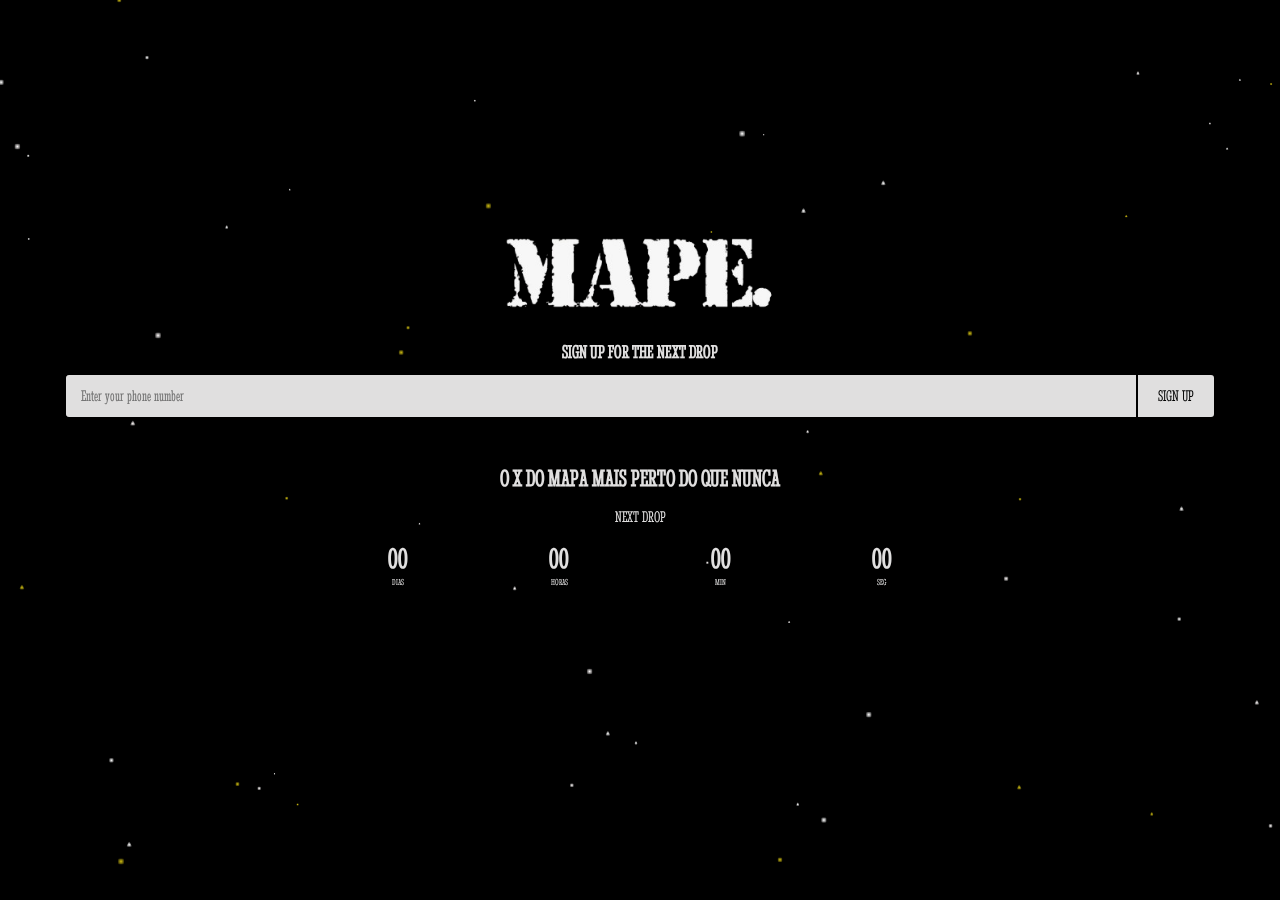
<file: templates/drop.html>
<!doctype html>
<html lang="pt-br">
<head>
  <meta charset="utf-8" />
  <meta name="viewport" content="width=device-width,initial-scale=1" />
  <title>MAPE — Drop</title>
  <link rel="stylesheet" href="/static/css/drop.css">
  <link href="https://fonts.googleapis.com/css2?family=Russo+One&display=swap" rel="stylesheet">

</head>
<body>
  <div id="app">
   <header class="header finisher-header">
  <div class="header-content">
    
    <img src="/static/img/logomape.png" alt="MAPE" class="logo">

    <form class="subscribe-form" action="#" method="post">
        <p class="cta">SIGN UP FOR THE NEXT DROP</p>
      <input type="email"  placeholder="Enter your phone number" required>
      <button type="submit" id="whatsapp-btn">SIGN UP</button>
    </form>

    <h1 class="tagline">O X DO MAPA MAIS PERTO DO QUE NUNCA</h1>

    <!-- Texto pequeno acima do countdown -->
    <p class="next-drop">NEXT DROP</p>

    <div id="countdown" class="countdown" aria-live="polite">
      <div class="time"><span id="days">00</span><small>DIAS</small></div>
      <div class="time"><span id="hours">00</span><small>HORAS</small></div>
      <div class="time"><span id="minutes">00</span><small>MIN</small></div>
      <div class="time"><span id="seconds">00</span><small>SEG</small></div>
    </div>

  </div>
</header>


    <footer class="footer">
      <!-- footer simples por enquanto -->
    </footer>
  </div>

  <!-- inclui o finisher (arquivo que você baixou) -->
  <script src="/static/js/finisher-header.es5.min.js"></script>


  <!-- nosso script: inicializa o finisher e o cronômetro -->
  <script src="/static/js/drop.js" type="text/javascript"></script>


  <button >Quero ser avisado</button>

<script>
  document.getElementById('whatsapp-btn').addEventListener('click', function() {
    const phone = '5518976001100'; // número da Mape com DDD + código do país
    const message = encodeURIComponent('Sei que o drop é limitado, me avisa pra eu não ficar de fora!');
    window.open(`https://wa.me/${phone}?text=${message}`, '_blank');
  });
</script>

</body>
</html>
</file>
<file: static/css/drop.css>
@import url('https://fonts.googleapis.com/css2?family=Stint+Ultra+Condensed&display=swap');

/* mobile-first; todas medidas de layout em % onde faz sentido */
html, body, #app { height: 100%; margin:0; padding:0; font-size:100%; color:#e0dfdf; font-family: 'Stint Ultra Condensed', sans-serif; overflow: hidden; /* impede rolagem vertical */}

.header {
  position: relative;           /* importante: canvas do finisher fica z-index:-1 */
  width: 100%;
  height: 50%;                  /* ajuste o % conforme precisar */
  overflow: hidden;
  display: flex;
  align-items: center;
  justify-content: center;
}

.header .header-content {
  position: relative;
  z-index: 1;                   /* coloca conteúdo acima do canvas */
  width: 90%;
  text-align: center;
}

.logo {
  width: 80%;                   /* usa % para responsividade */
  height: auto;
  display: block;
  margin: 0 auto;

}

.tagline {
  font-size: 150%;              /* porcentagem relativa ao font-size do body */
  margin-top: 4%;
  margin-bottom: 1%;
  color: #e0dfdf;
  letter-spacing: 0.5%;
}

.countdown {
  display: flex;
  justify-content: center;
  gap: 4%;
  margin-top: 1%;
  width: 100%;
  box-sizing: border-box;
}

.time {
  display: flex;
  flex-direction: column;
  align-items: center;
  width: 10%;
}

.time span {
  font-size: 100%;
  font-weight: 700;
  display: block;
}

.time small {
  font-size: 55%;
  margin-top: 2%;
  letter-spacing: 0.2%;
}

.next-drop {
    font-size: 100%;
    animation: blink-color 1s infinite;
}

@keyframes blink-color {
    0%, 100% {
        color: rgb(0, 0, 0);
    }
    50% {
        color: rgb(255, 255, 255);
    }
}

/* responsividade: em telas maiores, diminuímos a altura do header (a ideia mobile-first) */
@media (min-width: 800px) {
  .header { height: 40%; }
  .logo { width: 35%; margin-top: 2%;}
  .tagline { font-size: 150%; }
  .time span { font-size: 180%;}
  .countdown { margin-bottom: 10%;}
}

.finisher-header {
  position: relative;
  width: 100vw;
  height: 100vh;
  overflow: hidden;
}

body {
    animation: zoomOut 2s ease forwards;
    transform-origin: center center;
}

@keyframes zoomOut {
    0% {
        transform: scale(1.2);
        opacity: 0;
    }
    100% {
        transform: scale(1);
        opacity: 1;
    }
}

.subscribe-form {
  display: flex;
  justify-content: center;
  align-items: center;
  flex-wrap: wrap;
  gap: 0; /* sem espaço entre input e botão */
  margin-top: 0px;
  
}

.subscribe-form .cta {
  width: 100%;
  text-align: center;
  font-size: 120%;
  font-weight: bold;
  margin-bottom: 10px;
}

.subscribe-form input[type="email"] {
  padding: 12px 15px;
  font-size: 16px;
  border: 2px solid #000;
  border-right: none; /* evita borda dupla com o botão */
  border-radius: 5px 0 0 5px;
  outline: none;
  flex: 1; /* cresce para ocupar espaço */
  width: 30%;
  font-family: 'Stint Ultra Condensed', sans-serif;
  background-color: #e0dfdf;
}

.subscribe-form button {
  padding: 12px 20px;
  font-size: 16px;
  background-color: #e0dfdf;
  color: #000000;
  border: 2px solid #000;
  border-radius: 0 5px 5px 0;
  cursor: pointer;
  transition: background 0.3s ease;
  font-family: 'Stint Ultra Condensed', sans-serif;
}

.subscribe-form button:hover {
  background-color: #333;
  
}
</file>
